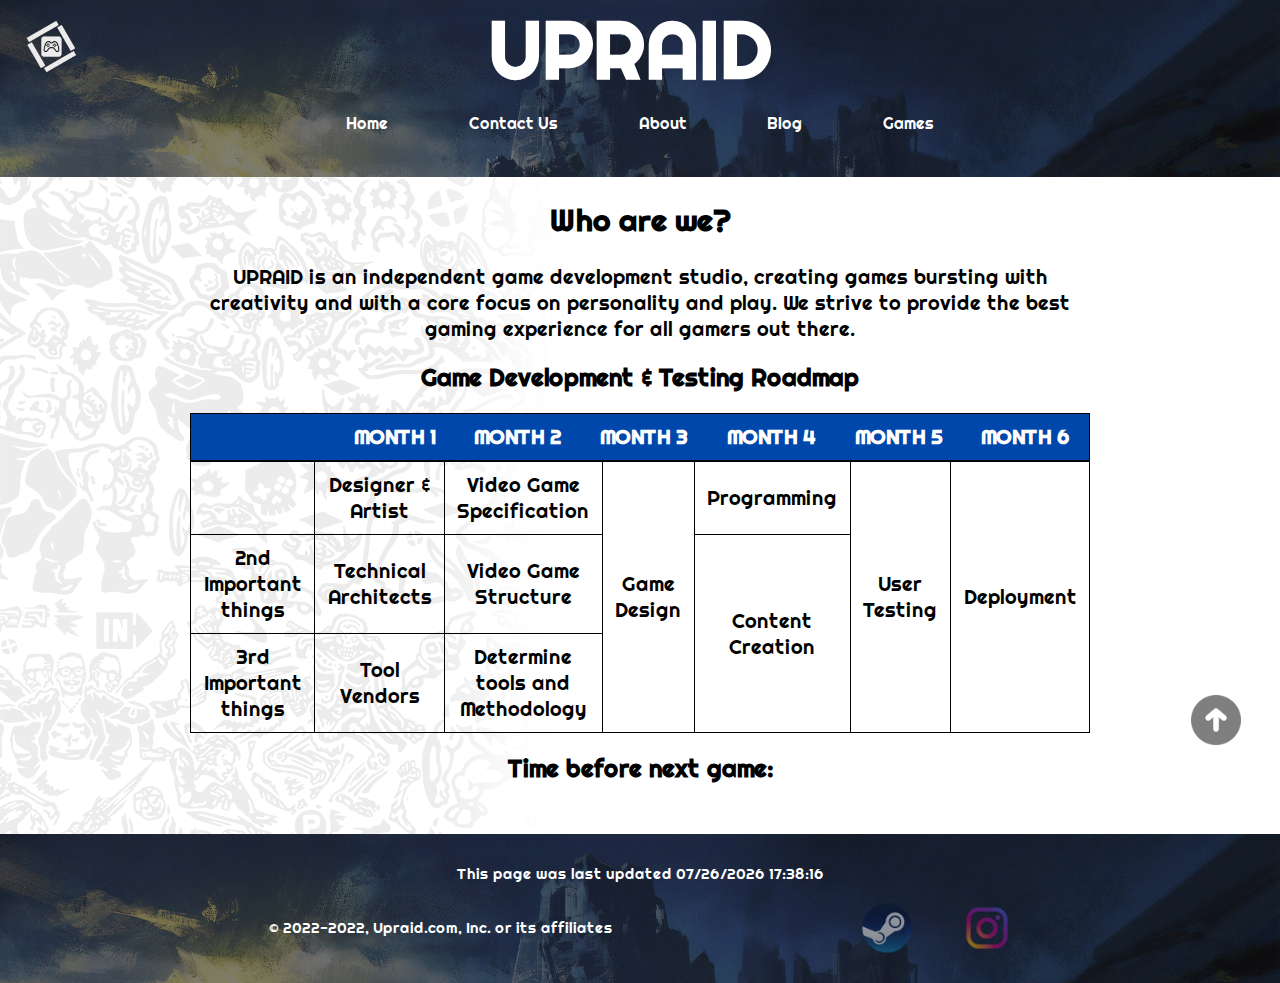
<file: about.html>
<!DOCTYPE html>
<html lang="en">
<head>
     <meta charset="UTF-8">
     <meta http-equiv="X-UA-Compatible" content="IE=edge">
     <meta name="viewport" content="width=device-width, initial-scale=1.0">
     <title>UPRAID | About</title>
     <link rel="icon" type="image/x-icon" href="Images & vids/Upraid logo.ico">
     <link rel="stylesheet" href="styles.css">
     <link rel="stylesheet" href="stylesGrid.css">
     <link rel="stylesheet" href="stylesTable.css">
     <script src="script.js" defer></script>
</head>


<body background="Images & vids/Background.png">
     <header class="">
          <a href="index.html" class="sticky">
               <img src="Images & vids/Upraid logo white.png" alt="Upraid logo">
          </a>
          <nav class="nav">
               <h1 class="header-text"> UPRAID </h1>
               <ul>
                    <li><a href="index.html">Home</a></li>
                    <li><a href="contact.html">Contact Us</a></li>
                    <li><a href="about.html">About</a></li>
                    <li><a href="index.html">Blog</a></li>
                    <li><a href="index.html">Games</a></li>
               </ul>
          </nav>
     </header>
     <div class="main-sec">
          <h2> Who are we? </h2>
          <p class="grid"> UPRAID is an independent game development studio,
                creating games bursting with creativity and with a core 
                focus on personality and play. We strive to provide the best gaming experience
               for all gamers out there. </p>
     </div>

     <div class="table-sec">
          <h2> Game Development & Testing Roadmap </h2>
          <!-- This fulfills requirement 3.2.4 A) -->
          <table>
               <tr>
                    <th> &nbsp; &nbsp; &nbsp; &nbsp; &nbsp; &nbsp; &nbsp; &nbsp; &nbsp;</th>
                    <th> MONTH 1</th>
                    <th> MONTH 2 </th>
                    <th> MONTH 3 </th>
                    <th> MONTH 4 </th>
                    <th> MONTH 5 </th>
                    <th> MONTH 6 </th>
               </tr>
          </table>
          <script src="tablescript.js"></script>
     </div>
     

     <div class="row timer">
          <h2> Time before next game: </h2>
          <p id="countdown"></p>
     </div>
     <div class="goUp sticky-down"><a href=# ><img src="Images & vids/upArrow.png" width="50px"></a></div>
     <div class="row footer">
          <footer>
               <div id="last-update"></div>
               
               <div class="insta-img">
                    <a href="https://www.instagram.com/massivemonsters/" target="_blank">
                         <img src="Images & vids/Instagram-logo-transparent.png" alt="instagram link">
                    </a>
               </div>
               <div class="steam-img">
                    <a href="https://store.steampowered.com/developer/massivemonster" target="_blank">
                         <img src="Images & vids/Steam_icon.png" alt="instagram link">
                    </a>
               </div>
               <p> &copy; 2022-2022, Upraid.com, Inc. or its affiliates </p>
          </footer>
     </div>
</body>
</html>
</file>
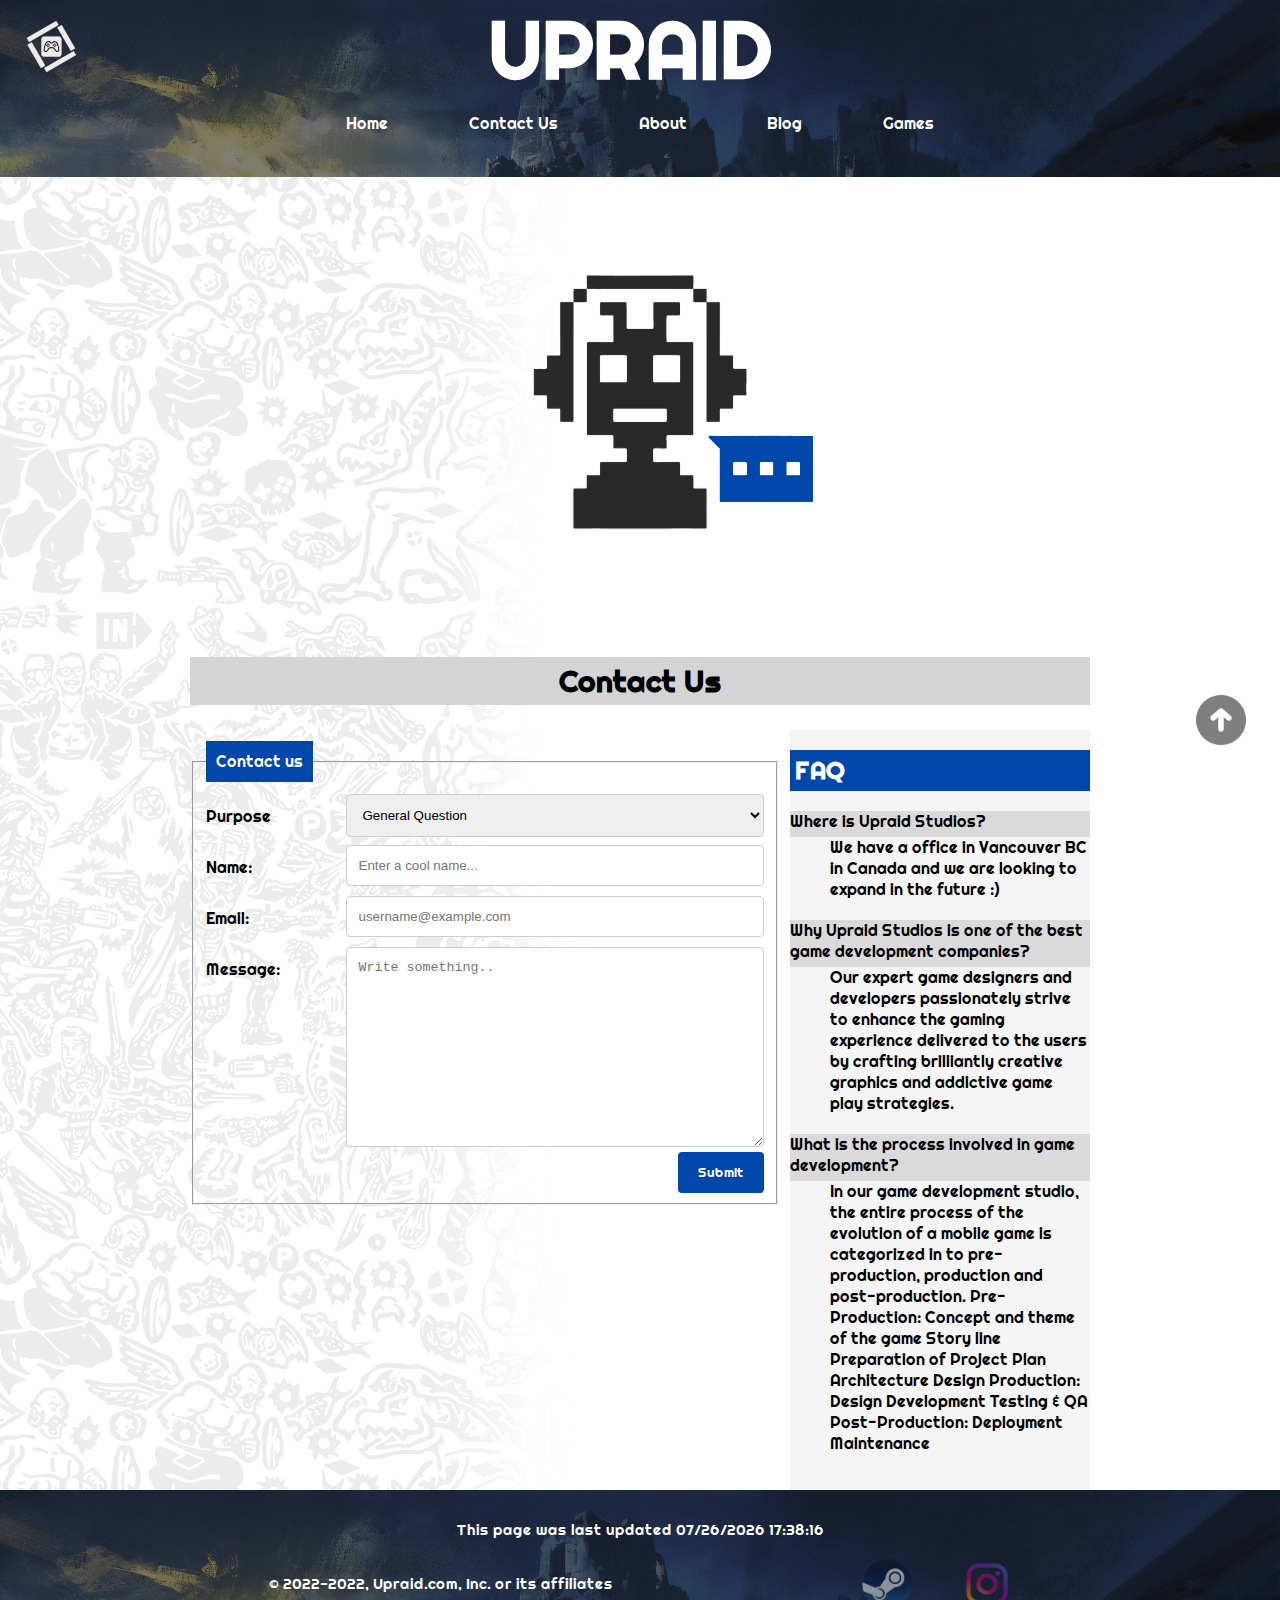
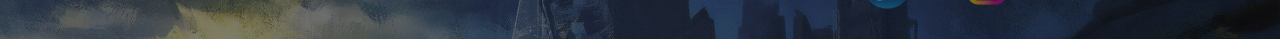
<file: contact.html>
<!DOCTYPE html>
<html lang="en">
    <head>
        <meta charset="UTF-8">
        <meta http-equiv="X-UA-Compatible" content="IE=edge">
        <meta name="viewport" content="width=device-width, initial-scale=1.0">
        <title>UPRAID | Contact</title>
        <link rel="icon" type="image/x-icon" href="Images & vids/Upraid logo.ico">
        <link rel="stylesheet" href="styles.css">
        <link rel="stylesheet" href="stylesGrid.css">
        <link rel="stylesheet" href="stylesForm.css">
        <script src="script.js" defer></script>
        <script src="formscript.js" defer></script>
    </head>

    <body background="Images & vids/Background.png" onload='document.form1.text1.focus()'>
        <header class="">
            <a href="index.html" class="sticky">
                <img src="Images & vids/Upraid logo white.png" alt="Upraid logo">
            </a>
            <nav class="nav">
                <h1 class="header-text">
                    UPRAID
                </h1>
                <ul>
                    <li><a href="index.html">Home</a></li>
                    <li><a href="contact.html">Contact Us</a></li>
                    <li><a href="about.html">About</a></li>
                    <li><a href="index.html">Blog</a></li>
                    <li><a href="index.html">Games</a></li>
                </ul>
            </nav>
        </header>

        <section class="grid">
            <div class="row sec2 sec2-header">
                <img id="games-cover" src="Images & vids/contactpic.png" width="500px">
                <h2>
                    Contact Us
                </h2>
            </div>

            <div
                class="col-2-3">
                <!-- Content in left col-->

                <!-- This fulfills requirement 3.2.3 A) -->
                <form id="form" name="form1" action="#" method="GET">
                    <fieldset>
                        <Legend>
                            Contact us
                        </Legend>

                        <!-- This fulfills requirement 3.2.3 B) -->
                        <div class="row">
                         <div class="col-25">
                             <label for="country">Purpose</label>
                         </div>
                         <div class="col-75">
                              <select name="reason">
                                   <option value="gen" selected>
                                       General Question
                                   </option>
                                   <option value="key">
                                       Game Key Request
                                   </option>
                                   <option value="bug">
                                       Bug Report / Technical support
                                   </option>
                                   <option value="business">
                                       Business Enquiry
                                   </option>
                                   <option value="press">
                                       Press Enquiry
                                   </option>
                                   <option value="job">
                                       Job Enquiry
                                   </option>
                               </select>
                         </div>
                     </div>
                        <div class="row">
                            <div class="col-25">
                                <label for="fname">Name:</label>
                            </div>
                            <div class="col-75">
                                 <!-- This fulfills requirement 3.2.3 C) -->
                                <input type="text" id="name" name="firstname" placeholder="Enter a cool name..." required>
                            </div>
                        </div>
                        <div class="row">
                            <div class="col-25">
                                <label for="email">Email:</label>
                            </div>
                            <div class="col-75">
                                <input type='email' id="email" name='email' placeholder="username@example.com" required>
                            </div>
                        </div>
                        <div class="row">
                            <div class="col-25">
                                <label for="subject">Message:</label>
                            </div>
                            <div class="col-75">
                                <textarea id="message" name="subject" placeholder="Write something.." style="height:200px" required></textarea>
                            </div>
                        </div>
                        <div class="row submit">
                         <input type="submit" id="subButton" value="Submit" />
                        </div>
                    </fieldset>
                </form>
            </div>

            <!-- 2nd col -->
            <div
                class="col-1-3 sidebar">
                <!-- Content in right col-->
                <h2>
                    FAQ
                </h2>
                <dl>
                    <dt>
                        Where is Upraid Studios?
                    </dt>
                    <dd>
                        We have a office in Vancouver BC in Canada
                                                                         and we are looking to expand in the future :)
                    </dd>
                    <dt>
                        Why Upraid Studios is one of the best game development companies?
                    </dt>
                    <dd>
                        Our expert game designers and developers passionately
                                                                          strive to enhance the gaming experience delivered to 
                                                                          the users by crafting brilliantly creative graphics and 
                                                                          addictive game play strategies.</dd>
                    <dt>
                        What is the process involved in game development?
                    </dt>
                    <dd>

                        In our game development studio, the entire process of the 
                                                                         evolution of a mobile game is categorized in to pre-production, 
                                                                         production and post-production.
                                                                         
                                                                         Pre-Production:
                                                                         Concept and theme of the game
                                                                         Story line
                                                                         Preparation of Project Plan
                                                                         Architecture Design
                                                                         
                                                                         Production:
                                                                         Design
                                                                         Development
                                                                         Testing & QA
                                                                         
                                                                         Post-Production:
                                                                         Deployment
                                                                         Maintenance
                    </dd>
                </dl>
            </div>
        </section>
        <div class="goUp sticky-down">
            <a href="#"><img src="Images & vids/upArrow.png" width="50px"></a>
        </div>
        <div class="row footer">
          <footer>
               <div id="last-update"></div>
               
               <div class="insta-img">
                    <a href="https://www.instagram.com/massivemonsters/" target="_blank">
                         <img src="Images & vids/Instagram-logo-transparent.png" alt="instagram link">
                    </a>
               </div>
               <div class="steam-img">
                    <a href="https://store.steampowered.com/developer/massivemonster" target="_blank">
                         <img src="Images & vids/Steam_icon.png" alt="instagram link">
                    </a>
               </div>
               <p> &copy; 2022-2022, Upraid.com, Inc. or its affiliates </p>
          </footer>
     </div>
    </body>
</html>
</file>
<file: styles.css>
@import url('https://fonts.googleapis.com/css2?family=Righteous&display=swap');


/* HTML & Body Styles */
/* This fulfills requirement 3.2.2 B) */
html,
body {
     margin: 0;
     padding: 0;
     font-family: 'Righteous', cursive;
}

.grid {
     margin-left: auto;
     margin-right: auto;
     width: 95%;
     max-width: 900px;
}

/* Header */
/* This fulfills requirement 3.2.2 A) */
header {
     /* This fulfills requirement 3.2.2 E) */
     background-color: rgba(0, 0, 0, 0.5);
     background-image: url("Images & vids/headerIMG.jpg");
     background-blend-mode: multiply;
     background-size: cover;
     padding-bottom: 20px;
     /* This fulfills requirement 3.2.7 A) */
     width: 100%;
}

.header-text {
     text-align: center;
     margin: 0;
     font-size: 5em;
     color: white;
     padding-right: 20px;
}

header img {
     width: 20%;
     height: 10%;
     min-height: 50px;
     max-width: 50px;
     float: left;
     padding: 20px 0px 0px 2%;
     box-sizing: initial;
}

.nav {
     text-align: center;
     padding-bottom: 10px;
}

.nav ul {
     list-style-type: none;
     margin: 0;
     padding: 0;
}

.nav li {
     display: inline;
     padding: 0 2%;
}

.nav a {
     display: inline-block;
     color: white;
     text-decoration: none;
     padding: 1%;
}

.nav a:hover {
     /* This fulfills requirement 3.2.2 C) */
     background-color: rgba(255, 255, 255, 0.3);
     background-color: hsla(0, 0, 2%, 0.3);
     transform: scale(110%);
}

.sticky {
     position: fixed;
     top: 0;
     width: 100%;
     min-height: 100px;
}


/* After Header */
.main-img {
     width: 100%;
     height: 1000px;
     object-fit: cover;
     text-align: center;
}

.main-sec {
     text-align: center;
     font-size: 20px;
}

.sec2 {
     text-align: center;
     font-size: 20px;
}

.sec2-header h2 {
     background-color: rgb(212, 212, 212);
     padding: 5px 0px 5px 0px;
}

.page-btn {
     color: white;
     background-color: #0047AB;
     padding: 10px;
     font-family: 'Righteous', cursive;
     font-size: 20px;
     border: 0px;
     margin-bottom: 10px;
     /* This fulfills requirement 3.2.2 G) */
     box-shadow: 3px 5px #888888;
     text-shadow: 2px 2px #888888;
     border-radius: 5%;

}

.page-btn:hover {
     background-color: rgba(0, 0, 0, 0.3);
     transform: scale(110%);
}

/* This fulfills requirement 3.2.2 D) */

/* unvisited link */
.row a:link {
     color: blue;
}

/* visited link */
.row a:visited {
     color: green;
}

/* mouse over link */
.row a:hover {
     color: lightblue;
}

/* selected link */
.row a:active {
     color: red;
}

/* Image Styles */
/* This fulfills requirement 3.2.7 C) */
#games-cover {
     width: 50%;
     height: 50%;
}

/* Animation */

/* This fulfills requirement 3.2.5 B) */
.img-zoom {
     transition: transform .6s;
}

.img-zoom:hover {
     transform: scale(110%);
}

/* Side Bar Styles */
.sidebar {
     text-align: left;
     background-color: whitesmoke;
}

.sidebar h2 {
     color: white;
     background-color: #0047AB;
     padding: 5px;
}

.sidebar dt {
     padding-bottom: 5px;
     background-color: rgb(218, 218, 218);
}

.sidebar dd {
     padding-bottom: 20px;
}

/* Timer */
.timer {
     text-align: center;
}

.timer p {
     font-size: 50px;
}

/* Footer */
.footer {
     background-color: rgba(0, 0, 0, 0.5);
     background-image: url("Images & vids/headerIMG.jpg");
     background-blend-mode: multiply;
     background-size: cover;
     color: white;
     padding: 20px;
     font-size: 20px;
}

.footer img {
     float: right;
     max-width: 50px;
     max-height: 50px;
     box-sizing: initial;
}

.insta-img img {
     padding-right: 20%;
     /* This fulfills requirement 3.2.2 H 1) */
     opacity: 0.5;
}

.steam-img img {
     padding: 0px 50px 10px 0px;
     /* This fulfills requirement 3.2.2 H 2) */
     opacity: 0.5;
}



.sticky-down {
     position: fixed;
     bottom: 0;
     right: 0;
     width: 10%;
     color: white;
     text-align: center;
     padding: 0px 0px 150px 10px;
     opacity: 0.5;
}

#last-update {
     padding: 10px 0px 20px 0px;
     font-size: 15px;
}

footer p {
     font-size: 15px;
}
</file>
<file: stylesGrid.css>
/* This fulfills requirement 3.2.2 F i.) */
/* Grid Styles*/
div.row {
    clear: both;
}

div.row::after {
    clear: both;
    content: "";
    display: table;
}

div[class^="col-"] {
    /* This fulfills requirement 3.2.2 F ii.) */
    /* Floats ever col on the left */
    float: left;
}

div.col-1-1 {
    width: 100%;
}

div.col-1-2 {
    width: 50%;
}

div.col-1-3 {
    width: 33.33%;
}

div.col-2-3 {
    width: 66.67%;
}

div.col-1-4 {
    width: 25%;
}

div.col-3-4 {
    width: 75%;
}


footer {
    text-align: center;
}

div {
    outline: 0px solid blue;
}
</file>
<file: stylesTable.css>
/* Table Styles */
.table-sec {
    text-align: center;
}

.table-sec table {
    margin-left: auto;
    margin-right: auto;
    max-width: 900px;
    padding: 0px;
    font-size: 20px;
}


.table-sec td:hover {
    background-color: rgba(0, 0, 0, 0.3);
}

.table-sec th {
    background-color: #0047AB;
    color: white;
}

.table-sec table,
td {
    border: 1px solid black;
    border-collapse: collapse;
    width: 1000px;
}

.table-sec th,
td {
    padding: 10px;

}

.border_class {
    margin-left: auto;
    margin-right: auto;
    max-width: 900px;
    padding: 0px;
    font-size: 20px;
}

.border_class td:hover {
    background-color: rgba(0, 0, 0, 0.3);
}
</file>
<file: stylesForm.css>
/* Form Styles */

/* This fulfills requirement 3.2.7 D) */
form {
  padding: 11px 10px 0px 0px;
}

form Legend {
  color: white;
  background-color: #0047AB;
  padding: 10px;
}

.form-spacing {
  text-align: left;
  padding: 10px 0px 10px 0px;
}

.form-spacing input {
  float: right;
  width: 300px;
}

.form-spacing select {
  float: right;
  width: 300px;
}

#messBox {
  width: 500px;
  height: 200px;
  max-width: 500px;
  max-height: 500px;
}

.submit input {
  color: white;
  background-color: #0047AB;
  padding: 10px;
  border: 0px;
  font-family: 'Righteous', cursive;
}

.submit input:hover {
  background-color: rgba(0, 0, 0, 0.3);
  transform: scale(110%);
}

/* Email sec */
li {
  list-style-type: none;
}

input {
  font-size: 10pt;
}

input:focus,
textarea:focus {
  background-color: lightblue;
}

input:focus:invalid,
textarea:focus:invalid {
  background-color: rgb(248, 214, 214);
}

#error-message {
  color: red;
  float: right;
  padding-right: 100px;
}

/* Responsive Form */

* {
  box-sizing: border-box;
}

input[type=text],
input[type=email],
select,
textarea {
  width: 100%;
  padding: 12px;
  border: 1px solid #ccc;
  border-radius: 4px;
  resize: vertical;
}

label {
  padding: 12px 12px 12px 0;
  display: inline-block;
}

input[type=submit] {
  color: white;
  padding: 12px 20px;
  border: none;
  border-radius: 4px;
  cursor: pointer;
  float: right;
}

.container {
  border-radius: 5px;
  background-color: #f2f2f2;
  padding: 20px;
}

.col-25 {
  float: left;
  width: 25%;
  margin-top: 6px;
}

.col-75 {
  float: left;
  width: 75%;
  margin-top: 6px;
}

/* Clear floats after the columns */
.row:after {
  content: "";
  display: table;
  clear: both;
}

/* Responsive layout - when the screen is less than 600px wide, make the two columns stack on top of each other instead of next to each other */
@media screen and (max-width: 600px) {

  .col-25,
  .col-75,
  input[type=submit] {
    width: 100%;
    margin-top: 0;
  }
}
</file>
